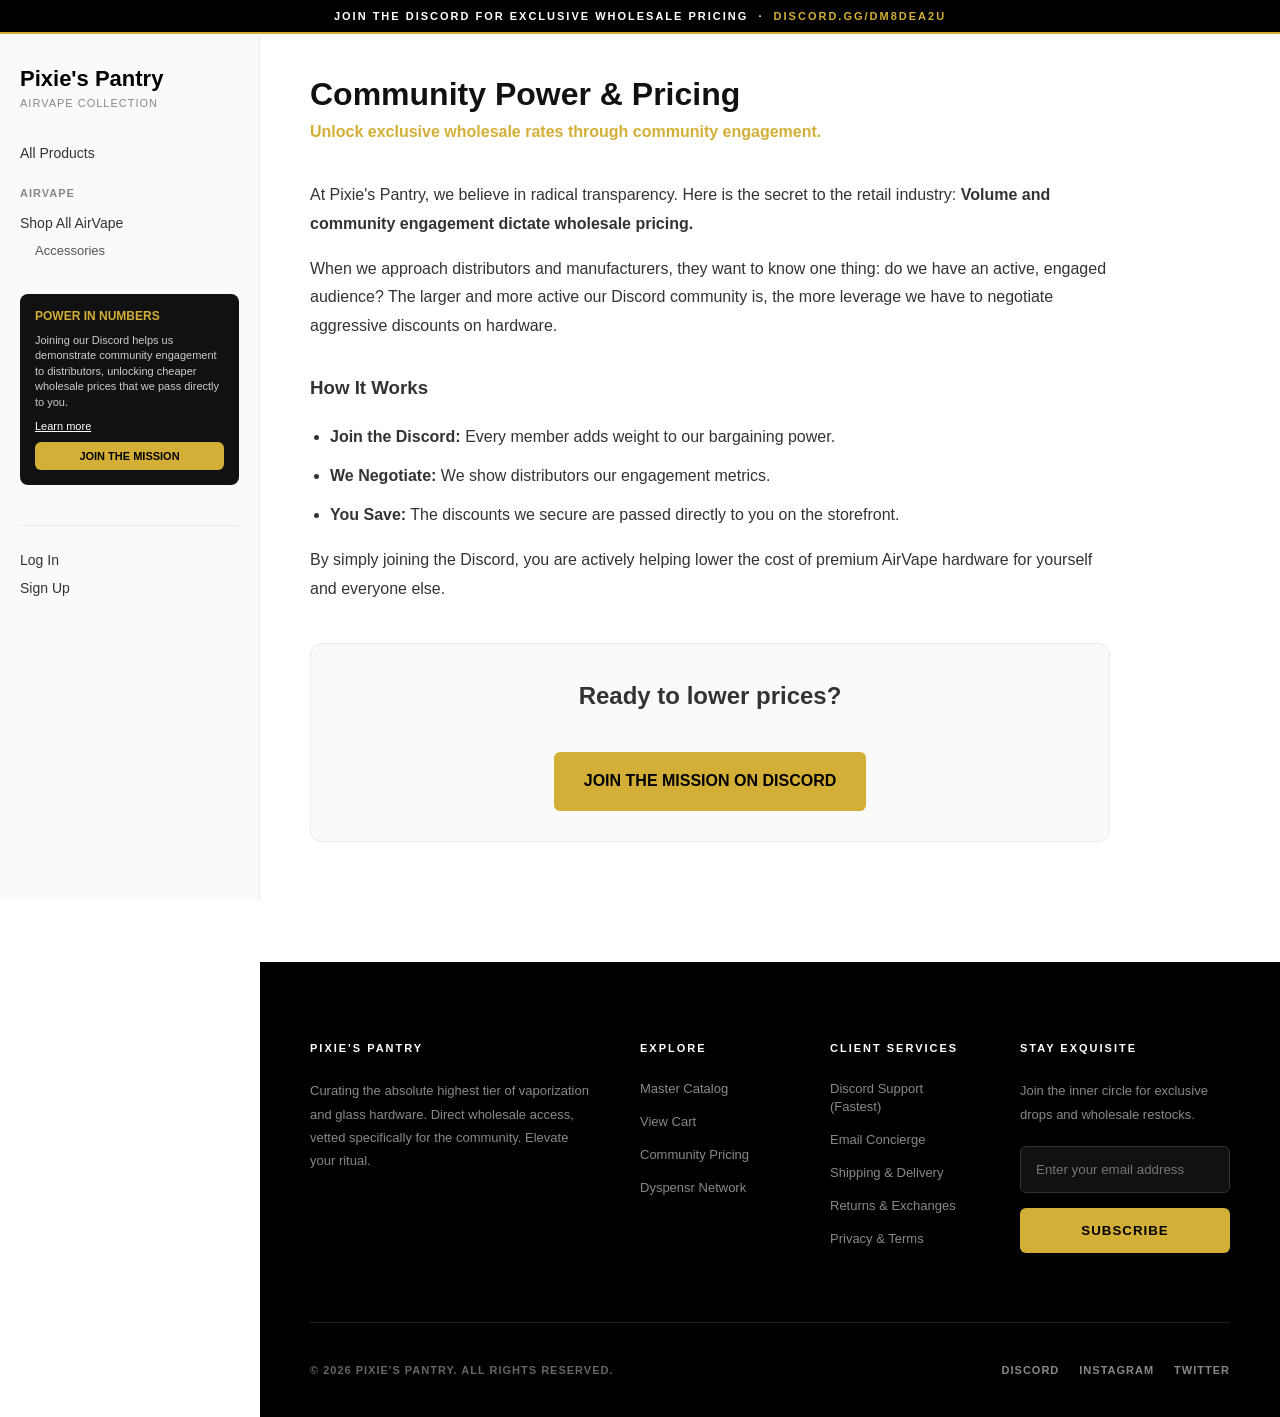
<file: community.html>
<!DOCTYPE html>
<html lang="en">
<head>
    <meta charset="UTF-8">
    <title>Community Power & Pricing | Pixie's Pantry</title>
    <link rel="stylesheet" href="css/style.css">
</head>
<body>
    <div class="banner">JOIN THE DISCORD FOR EXCLUSIVE WHOLESALE PRICING &nbsp;·&nbsp; <a href="https://discord.gg/dm8deA2u" target="_blank">DISCORD.GG/DM8DEa2U</a></div>
    
        <aside class="sidebar">
            <a href="index.html" class="sidebar-logo">Pixie's Pantry</a>
            <div class="sidebar-tagline">AirVape Collection</div>
            
            <a href="index.html" class="sidebar-link">All Products</a>
        
            <div class="sidebar-section">AirVape</div>
            <a href="airvape.html" class="sidebar-link">Shop All AirVape</a>
            <a href="categories/airvape-accessories.html" class="sidebar-link child">Accessories</a>
            <div class="sidebar-community">
                <h4>Power in Numbers</h4>
                <p>Joining our Discord helps us demonstrate community engagement to distributors, unlocking cheaper wholesale prices that we pass directly to you.</p>
                <a href="community.html" class="link">Learn more</a>
                <a href="https://discord.gg/dm8deA2u" target="_blank" class="btn" style="background: var(--gold); color: #000; padding: 8px; font-size: 11px; width: 100%; box-sizing: border-box;">Join the Mission</a>
            </div>

            <div class="sidebar-footer">
                <a href="login.html" class="sidebar-link">Log In</a>
                <a href="signup.html" class="sidebar-link">Sign Up</a>
            </div>
        </aside>
        
    <div class="main-wrapper">
        <main class="main-content" style="max-width: 800px;">
            <h1 class="page-title">Community Power & Pricing</h1>
            <div class="page-subtitle" style="color: var(--gold); font-weight: bold;">Unlock exclusive wholesale rates through community engagement.</div>
            
            <div style="font-size: 16px; line-height: 1.8; color: #333;">
                <p>At Pixie's Pantry, we believe in radical transparency. Here is the secret to the retail industry: <strong>Volume and community engagement dictate wholesale pricing.</strong></p>
                <p>When we approach distributors and manufacturers, they want to know one thing: do we have an active, engaged audience? The larger and more active our Discord community is, the more leverage we have to negotiate aggressive discounts on hardware.</p>
                <h3 style="margin-top: 30px; font-weight: 800;">How It Works</h3>
                <ul style="padding-left: 20px;">
                    <li style="margin-bottom: 10px;"><strong>Join the Discord:</strong> Every member adds weight to our bargaining power.</li>
                    <li style="margin-bottom: 10px;"><strong>We Negotiate:</strong> We show distributors our engagement metrics.</li>
                    <li style="margin-bottom: 10px;"><strong>You Save:</strong> The discounts we secure are passed directly to you on the storefront.</li>
                </ul>
                <p>By simply joining the Discord, you are actively helping lower the cost of premium AirVape hardware for yourself and everyone else.</p>
                <div style="margin-top: 40px; padding: 30px; background: #fafafa; border: 1px solid var(--border); border-radius: 12px; text-align: center;">
                    <h2 style="margin-top: 0;">Ready to lower prices?</h2>
                    <a href="https://discord.gg/dm8deA2u" target="_blank" class="btn" style="background: var(--gold); color: #000; font-size: 16px; padding: 15px 30px; margin-top: 15px;">Join the Mission on Discord</a>
                </div>
            </div>
        </main>
        
        <footer class="site-footer">
            <div class="footer-content">
                <div class="footer-col">
                    <h3>Pixie's Pantry</h3>
                    <p style="max-width: 300px;">Curating the absolute highest tier of vaporization and glass hardware. Direct wholesale access, vetted specifically for the community. Elevate your ritual.</p>
                </div>
                <div class="footer-col">
                    <h3>Explore</h3>
                    <ul>
                        <li><a href="index.html">Master Catalog</a></li>
                        <li><a href="javascript:void(0)" onclick="document.getElementById('cart-float').click()">View Cart</a></li>
                        <li><a href="community.html">Community Pricing</a></li>
                        <li><a href="https://dyspensr.com" target="_blank">Dyspensr Network</a></li>
                    </ul>
                </div>
                <div class="footer-col">
                    <h3>Client Services</h3>
                    <ul>
                        <li><a href="https://discord.gg/dm8deA2u" target="_blank">Discord Support (Fastest)</a></li>
                        <li><a href="mailto:admin@pixies-pantry.com">Email Concierge</a></li>
                        <li><a href="shipping.html">Shipping & Delivery</a></li>
                        <li><a href="refunds.html">Returns & Exchanges</a></li>
                        <li><a href="privacy.html">Privacy & Terms</a></li>
                    </ul>
                </div>
                <div class="footer-col">
                    <h3>Stay Exquisite</h3>
                    <p>Join the inner circle for exclusive drops and wholesale restocks.</p>
                    <form class="newsletter-form" action="https://formspree.io/f/xeoqkzdj" method="POST">
                        <input type="email" name="Newsletter Email" placeholder="Enter your email address" required>
                        <button type="submit">Subscribe</button>
                    </form>
                </div>
            </div>
            <div class="footer-bottom">
                <p>&copy; 2026 PIXIE'S PANTRY. ALL RIGHTS RESERVED.</p>
                <div class="footer-socials">
                    <a href="https://discord.gg/dm8deA2u" target="_blank">Discord</a>
                    <a href="#">Instagram</a>
                    <a href="#">Twitter</a>
                </div>
            </div>
        </footer>

    </div>
</body>
</html>
</file>
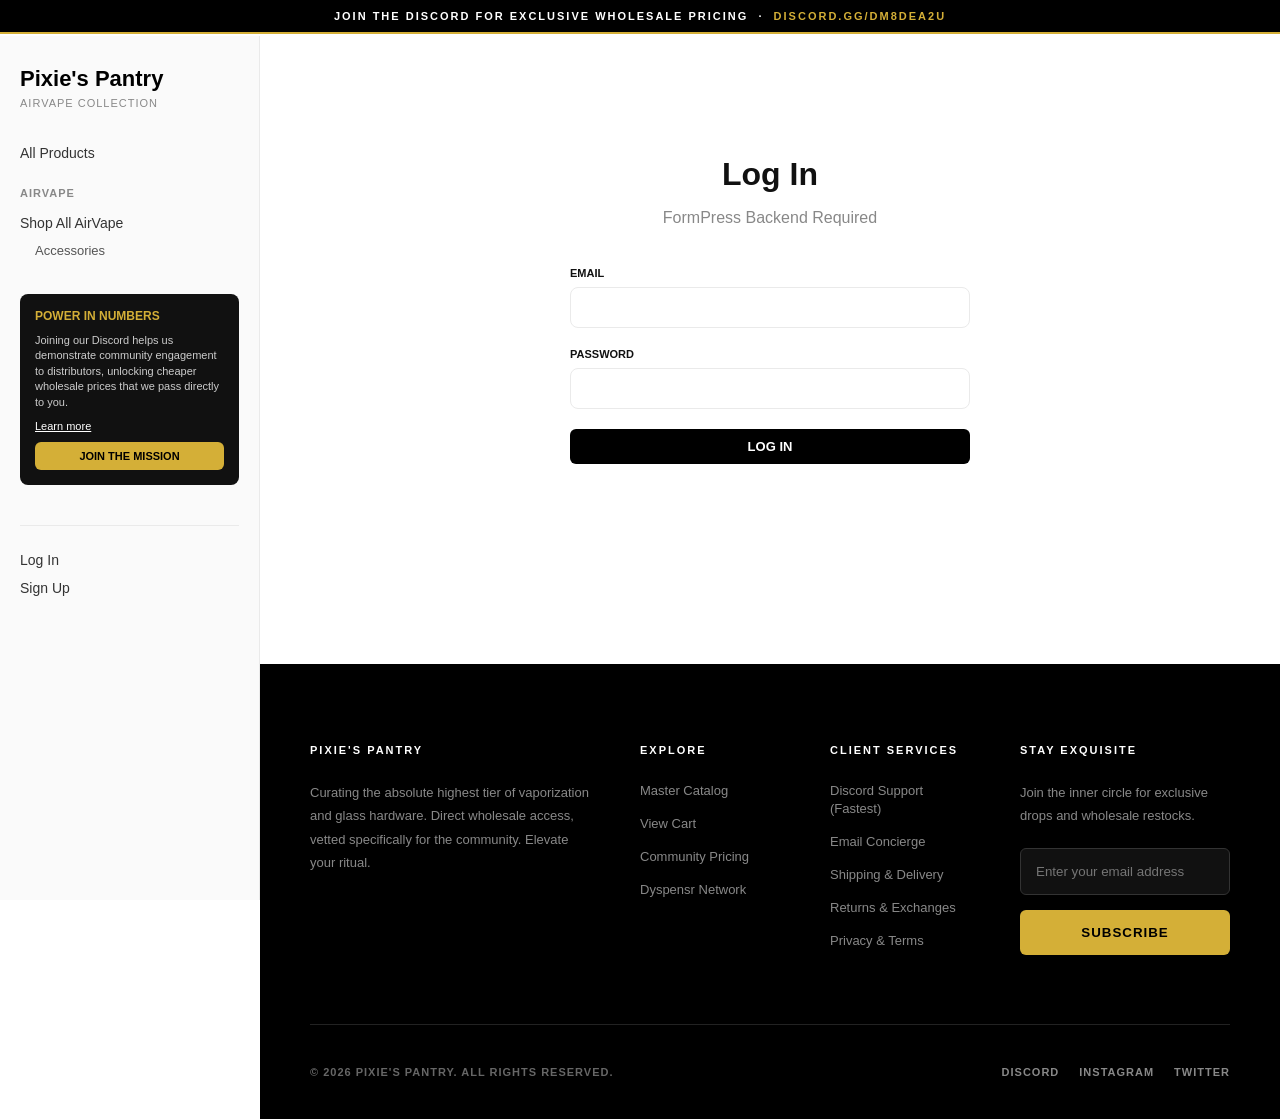
<file: login.html>
<!DOCTYPE html>
<html lang="en">
<head>
    <meta charset="UTF-8">
    <title>Account | Pixie's Pantry</title>
    <link rel="stylesheet" href="css/style.css">
    <style>
        .auth-container { max-width: 400px; margin: 80px auto; text-align: center; }
        .input-box { margin-bottom: 20px; text-align: left; }
        .input-box label { display: block; font-size: 11px; font-weight: 800; text-transform: uppercase; margin-bottom: 8px; }
        .input-box input { width: 100%; border: 1px solid var(--border); padding: 12px; border-radius: 8px; box-sizing: border-box; }
    </style>
</head>
<body>
    <div class="banner">JOIN THE DISCORD FOR EXCLUSIVE WHOLESALE PRICING &nbsp;·&nbsp; <a href="https://discord.gg/dm8deA2u" target="_blank">DISCORD.GG/DM8DEa2U</a></div>
    
        <aside class="sidebar">
            <a href="index.html" class="sidebar-logo">Pixie's Pantry</a>
            <div class="sidebar-tagline">AirVape Collection</div>
            
            <a href="index.html" class="sidebar-link">All Products</a>
        
            <div class="sidebar-section">AirVape</div>
            <a href="airvape.html" class="sidebar-link">Shop All AirVape</a>
            <a href="categories/airvape-accessories.html" class="sidebar-link child">Accessories</a>
            <div class="sidebar-community">
                <h4>Power in Numbers</h4>
                <p>Joining our Discord helps us demonstrate community engagement to distributors, unlocking cheaper wholesale prices that we pass directly to you.</p>
                <a href="community.html" class="link">Learn more</a>
                <a href="https://discord.gg/dm8deA2u" target="_blank" class="btn" style="background: var(--gold); color: #000; padding: 8px; font-size: 11px; width: 100%; box-sizing: border-box;">Join the Mission</a>
            </div>

            <div class="sidebar-footer">
                <a href="login.html" class="sidebar-link">Log In</a>
                <a href="signup.html" class="sidebar-link">Sign Up</a>
            </div>
        </aside>
        
    <div class="main-wrapper">
        <main class="main-content">
            <div class="auth-container">
                <h1 class="page-title">Log In</h1>
                <p class="page-subtitle">FormPress Backend Required</p>
                <div class="input-box"><label>Email</label><input type="email"></div>
                <div class="input-box"><label>Password</label><input type="password"></div>
                <button class="btn" style="width:100%">Log In</button>
            </div>
        </main>
        
        <footer class="site-footer">
            <div class="footer-content">
                <div class="footer-col">
                    <h3>Pixie's Pantry</h3>
                    <p style="max-width: 300px;">Curating the absolute highest tier of vaporization and glass hardware. Direct wholesale access, vetted specifically for the community. Elevate your ritual.</p>
                </div>
                <div class="footer-col">
                    <h3>Explore</h3>
                    <ul>
                        <li><a href="index.html">Master Catalog</a></li>
                        <li><a href="javascript:void(0)" onclick="document.getElementById('cart-float').click()">View Cart</a></li>
                        <li><a href="community.html">Community Pricing</a></li>
                        <li><a href="https://dyspensr.com" target="_blank">Dyspensr Network</a></li>
                    </ul>
                </div>
                <div class="footer-col">
                    <h3>Client Services</h3>
                    <ul>
                        <li><a href="https://discord.gg/dm8deA2u" target="_blank">Discord Support (Fastest)</a></li>
                        <li><a href="mailto:admin@pixies-pantry.com">Email Concierge</a></li>
                        <li><a href="shipping.html">Shipping & Delivery</a></li>
                        <li><a href="refunds.html">Returns & Exchanges</a></li>
                        <li><a href="privacy.html">Privacy & Terms</a></li>
                    </ul>
                </div>
                <div class="footer-col">
                    <h3>Stay Exquisite</h3>
                    <p>Join the inner circle for exclusive drops and wholesale restocks.</p>
                    <form class="newsletter-form" action="https://formspree.io/f/xeoqkzdj" method="POST">
                        <input type="email" name="Newsletter Email" placeholder="Enter your email address" required>
                        <button type="submit">Subscribe</button>
                    </form>
                </div>
            </div>
            <div class="footer-bottom">
                <p>&copy; 2026 PIXIE'S PANTRY. ALL RIGHTS RESERVED.</p>
                <div class="footer-socials">
                    <a href="https://discord.gg/dm8deA2u" target="_blank">Discord</a>
                    <a href="#">Instagram</a>
                    <a href="#">Twitter</a>
                </div>
            </div>
        </footer>

    </div>
</body>
</html>
</file>
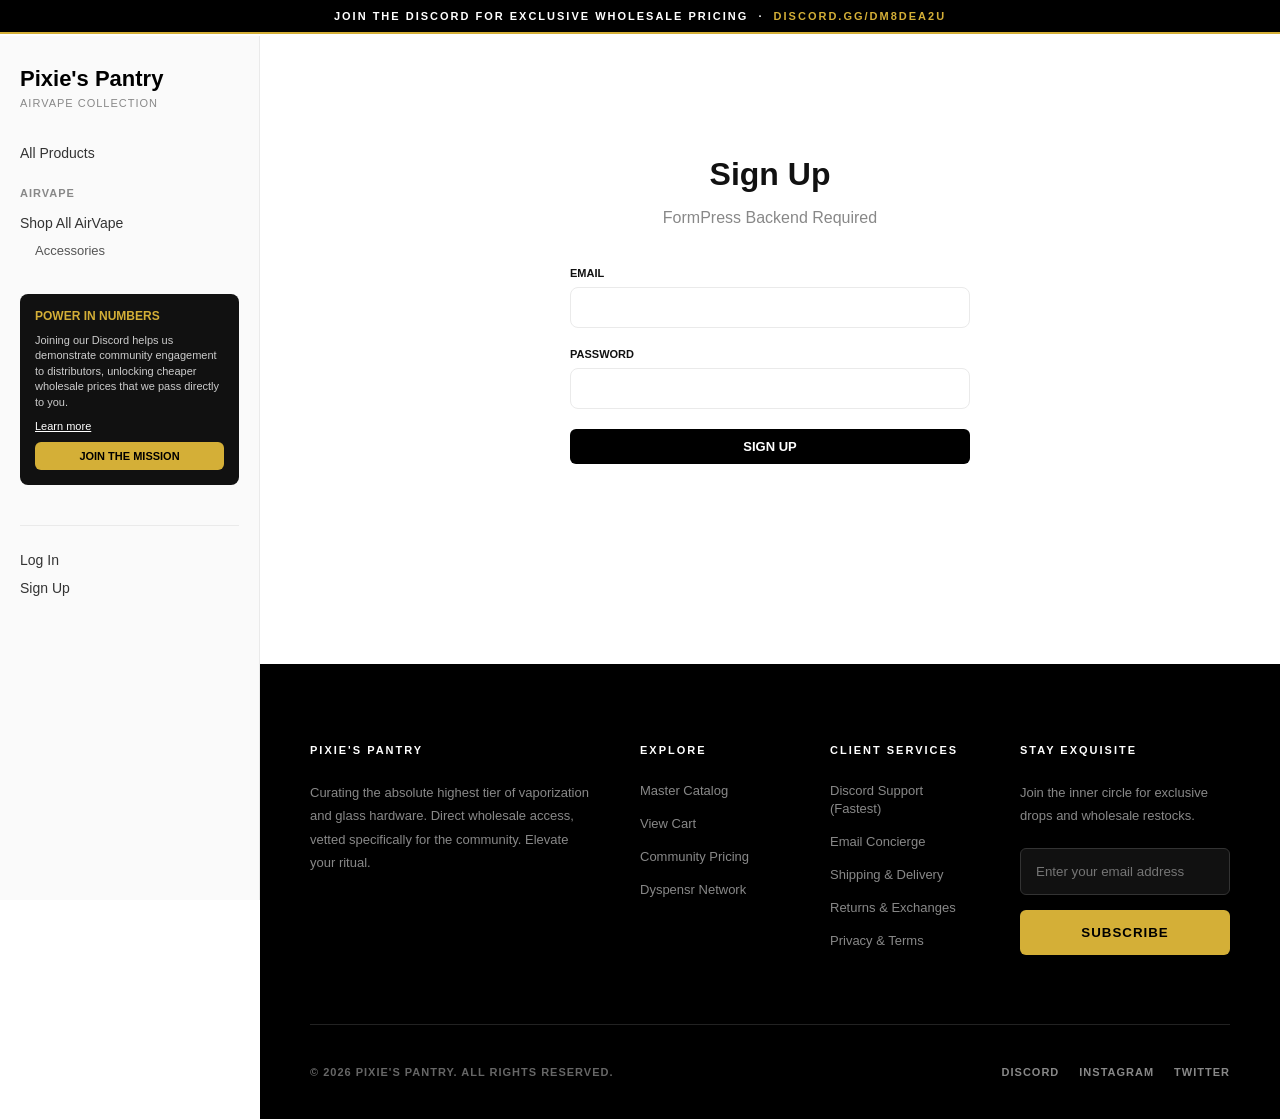
<file: signup.html>
<!DOCTYPE html>
<html lang="en">
<head>
    <meta charset="UTF-8">
    <title>Account | Pixie's Pantry</title>
    <link rel="stylesheet" href="css/style.css">
    <style>
        .auth-container { max-width: 400px; margin: 80px auto; text-align: center; }
        .input-box { margin-bottom: 20px; text-align: left; }
        .input-box label { display: block; font-size: 11px; font-weight: 800; text-transform: uppercase; margin-bottom: 8px; }
        .input-box input { width: 100%; border: 1px solid var(--border); padding: 12px; border-radius: 8px; box-sizing: border-box; }
    </style>
</head>
<body>
    <div class="banner">JOIN THE DISCORD FOR EXCLUSIVE WHOLESALE PRICING &nbsp;·&nbsp; <a href="https://discord.gg/dm8deA2u" target="_blank">DISCORD.GG/DM8DEa2U</a></div>
    
        <aside class="sidebar">
            <a href="index.html" class="sidebar-logo">Pixie's Pantry</a>
            <div class="sidebar-tagline">AirVape Collection</div>
            
            <a href="index.html" class="sidebar-link">All Products</a>
        
            <div class="sidebar-section">AirVape</div>
            <a href="airvape.html" class="sidebar-link">Shop All AirVape</a>
            <a href="categories/airvape-accessories.html" class="sidebar-link child">Accessories</a>
            <div class="sidebar-community">
                <h4>Power in Numbers</h4>
                <p>Joining our Discord helps us demonstrate community engagement to distributors, unlocking cheaper wholesale prices that we pass directly to you.</p>
                <a href="community.html" class="link">Learn more</a>
                <a href="https://discord.gg/dm8deA2u" target="_blank" class="btn" style="background: var(--gold); color: #000; padding: 8px; font-size: 11px; width: 100%; box-sizing: border-box;">Join the Mission</a>
            </div>

            <div class="sidebar-footer">
                <a href="login.html" class="sidebar-link">Log In</a>
                <a href="signup.html" class="sidebar-link">Sign Up</a>
            </div>
        </aside>
        
    <div class="main-wrapper">
        <main class="main-content">
            <div class="auth-container">
                <h1 class="page-title">Sign Up</h1>
                <p class="page-subtitle">FormPress Backend Required</p>
                <div class="input-box"><label>Email</label><input type="email"></div>
                <div class="input-box"><label>Password</label><input type="password"></div>
                <button class="btn" style="width:100%">Sign Up</button>
            </div>
        </main>
        
        <footer class="site-footer">
            <div class="footer-content">
                <div class="footer-col">
                    <h3>Pixie's Pantry</h3>
                    <p style="max-width: 300px;">Curating the absolute highest tier of vaporization and glass hardware. Direct wholesale access, vetted specifically for the community. Elevate your ritual.</p>
                </div>
                <div class="footer-col">
                    <h3>Explore</h3>
                    <ul>
                        <li><a href="index.html">Master Catalog</a></li>
                        <li><a href="javascript:void(0)" onclick="document.getElementById('cart-float').click()">View Cart</a></li>
                        <li><a href="community.html">Community Pricing</a></li>
                        <li><a href="https://dyspensr.com" target="_blank">Dyspensr Network</a></li>
                    </ul>
                </div>
                <div class="footer-col">
                    <h3>Client Services</h3>
                    <ul>
                        <li><a href="https://discord.gg/dm8deA2u" target="_blank">Discord Support (Fastest)</a></li>
                        <li><a href="mailto:admin@pixies-pantry.com">Email Concierge</a></li>
                        <li><a href="shipping.html">Shipping & Delivery</a></li>
                        <li><a href="refunds.html">Returns & Exchanges</a></li>
                        <li><a href="privacy.html">Privacy & Terms</a></li>
                    </ul>
                </div>
                <div class="footer-col">
                    <h3>Stay Exquisite</h3>
                    <p>Join the inner circle for exclusive drops and wholesale restocks.</p>
                    <form class="newsletter-form" action="https://formspree.io/f/xeoqkzdj" method="POST">
                        <input type="email" name="Newsletter Email" placeholder="Enter your email address" required>
                        <button type="submit">Subscribe</button>
                    </form>
                </div>
            </div>
            <div class="footer-bottom">
                <p>&copy; 2026 PIXIE'S PANTRY. ALL RIGHTS RESERVED.</p>
                <div class="footer-socials">
                    <a href="https://discord.gg/dm8deA2u" target="_blank">Discord</a>
                    <a href="#">Instagram</a>
                    <a href="#">Twitter</a>
                </div>
            </div>
        </footer>

    </div>
</body>
</html>
</file>
<file: css/style.css>
:root { --primary: #111; --gold: #d4af37; --bg: #fff; --muted: #888; --border: #eaeaea; --sidebar-w: 260px; }
    body { font-family: 'Helvetica Neue', Arial, sans-serif; background: var(--bg); color: var(--primary); margin: 0; padding: 0; }
    .sidebar { position: fixed; width: var(--sidebar-w); left: 0; top: 0; bottom: 0; background: #fafafa; border-right: 1px solid var(--border); overflow-y: auto; padding: 30px 20px; box-sizing: border-box; }
    .sidebar-logo { font-size: 22px; font-weight: 800; text-decoration: none; color: #000; display: block; margin-bottom: 5px; }
    .sidebar-tagline { font-size: 11px; text-transform: uppercase; color: var(--muted); letter-spacing: 1px; margin-bottom: 30px; }
    .sidebar-section { font-size: 11px; font-weight: 800; text-transform: uppercase; letter-spacing: 1px; margin: 20px 0 10px; color: var(--muted); }
    .sidebar-link { display: block; padding: 6px 0; color: #333; text-decoration: none; font-size: 14px; font-weight: 500; }
    .sidebar-link:hover, .sidebar-link.active { color: var(--gold); }
    .sidebar-link.child { padding-left: 15px; font-size: 13px; color: #555; }
    .sidebar-footer { margin-top: 40px; padding-top: 20px; border-top: 1px solid var(--border); }
    
    .sidebar-community { margin-top: 30px; padding: 15px; background: #111; color: #fff; border-radius: 8px; }
    .sidebar-community h4 { margin: 0 0 10px; font-size: 12px; color: var(--gold); text-transform: uppercase; }
    .sidebar-community p { font-size: 11px; line-height: 1.4; margin: 0 0 10px; color: #ccc; }
    .sidebar-community a.link { color: #fff; font-size: 11px; text-decoration: underline; display: block; margin-bottom: 10px; }
    
    .main-wrapper { margin-left: var(--sidebar-w); min-height: 100vh; display: flex; flex-direction: column; }
    .main-content { padding: 40px 50px; flex: 1; }
    
    .page-title { font-size: 32px; font-weight: 800; margin: 0 0 10px; }
    .page-subtitle { color: var(--muted); margin-bottom: 40px; }
    
    .grid { display: grid; grid-template-columns: repeat(auto-fill, minmax(280px, 1fr)); gap: 30px; }
    .card { border: 1px solid var(--border); border-radius: 12px; overflow: hidden; background: #fff; transition: transform 0.2s, box-shadow 0.2s; display: flex; flex-direction: column; cursor: pointer; }
    .card:hover { transform: translateY(-3px); box-shadow: 0 10px 20px rgba(0,0,0,0.05); border-color: #ddd; }
    .card-img { width: 100%; height: 280px; object-fit: contain; padding: 20px; box-sizing: border-box; background: #fdfdfd; border-bottom: 1px solid var(--border); }
    .card-body { padding: 20px; flex: 1; display: flex; flex-direction: column; }
    .card-brand { font-size: 11px; text-transform: uppercase; color: var(--muted); letter-spacing: 1px; margin-bottom: 5px; }
    .card-title { font-size: 16px; font-weight: 600; margin: 0 0 10px; flex: 1; line-height: 1.4; }
    .card-price { font-size: 18px; font-weight: 700; color: var(--gold); margin-bottom: 15px; }
    
    .btn { display: inline-block; background: #000; color: #fff; padding: 10px 20px; border-radius: 6px; text-decoration: none; font-size: 13px; font-weight: 700; text-transform: uppercase; text-align: center; border: none; cursor: pointer; transition: background 0.2s; }
    .btn:hover { background: var(--gold); color: #000; }
    .btn-outline { background: transparent; color: #000; border: 1px solid #000; }
    .btn-outline:hover { background: #000; color: #fff; }
    .btn-danger { background: #ff4444; color: #fff; }
    .btn-danger:hover { background: #cc0000; }
    
    .input-box { margin-bottom: 15px; text-align: left; }
    .input-box label { display: block; font-size: 11px; font-weight: 800; text-transform: uppercase; margin-bottom: 6px; }
    .input-box input { width: 100%; border: 1px solid var(--border); padding: 10px; border-radius: 6px; box-sizing: border-box; font-family: inherit; }
    
    .modal-overlay { position: fixed; top: 0; left: 0; right: 0; bottom: 0; background: rgba(0,0,0,0.5); z-index: 1000; display: none; align-items: center; justify-content: center; backdrop-filter: blur(4px); }
    .modal-overlay.active { display: flex; }
    .modal { background: #fff; width: 90%; max-width: 1000px; max-height: 90vh; border-radius: 16px; display: flex; overflow: hidden; position: relative; box-shadow: 0 20px 50px rgba(0,0,0,0.2); }
    .modal-close { position: absolute; top: 20px; right: 20px; background: #f0f0f0; border: none; width: 36px; height: 36px; border-radius: 50%; font-size: 20px; cursor: pointer; z-index: 10; display: flex; align-items: center; justify-content: center; }
    .modal-close:hover { background: #e0e0e0; }
    
    .modal-left { width: 50%; background: #fdfdfd; padding: 40px; border-right: 1px solid var(--border); position: relative; }
    .modal-main-img { width: 100%; height: 400px; object-fit: contain; margin-bottom: 20px; }
    .modal-right { width: 50%; padding: 40px; overflow-y: auto; max-height: 90vh; }
    .modal-brand { font-size: 12px; text-transform: uppercase; color: var(--muted); letter-spacing: 1px; margin-bottom: 5px; }
    .modal-title { font-size: 28px; font-weight: 800; margin: 0 0 15px; }
    .modal-price { font-size: 24px; font-weight: 700; color: var(--gold); margin-bottom: 25px; }
    .modal-desc { font-size: 15px; line-height: 1.6; color: #444; margin-bottom: 30px; }
    .modal-desc p { margin-top: 0; }
    .variant-label { font-size: 12px; font-weight: 800; text-transform: uppercase; margin-bottom: 10px; display: block; }
    .swatch-group { display: flex; flex-wrap: wrap; gap: 10px; margin-bottom: 30px; }
    .swatch { border: 1px solid #ddd; padding: 8px 16px; border-radius: 6px; cursor: pointer; font-size: 13px; font-weight: 600; background: #fff; transition: all 0.2s; }
    .swatch:hover { border-color: #aaa; }
    .swatch.selected { border-color: #000; background: #000; color: #fff; }
    .modal-buy-btn { width: 100%; padding: 15px; font-size: 15px; border-radius: 8px; }
    
    .site-footer { background-color: #000; color: #fff; padding: 80px 50px 30px; margin-top: 80px; font-family: 'Helvetica Neue', Arial, sans-serif; }
    .footer-content { display: grid; grid-template-columns: 2fr 1fr 1fr 1.5fr; gap: 50px; max-width: 1400px; margin: 0 auto; border-bottom: 1px solid #222; padding-bottom: 60px; }
    .footer-col h3 { color: #fff; font-size: 11px; text-transform: uppercase; letter-spacing: 2px; font-weight: 600; margin: 0 0 25px; }
    .footer-col p { color: #888; font-size: 13px; line-height: 1.8; margin: 0 0 10px; }
    .footer-col ul { list-style: none; padding: 0; margin: 0; }
    .footer-col ul li { margin-bottom: 15px; }
    .footer-col ul li a { color: #888; text-decoration: none; font-size: 13px; transition: 0.3s; }
    .footer-col ul li a:hover { color: var(--gold); }
    .newsletter-form { display: flex; flex-direction: column; gap: 15px; margin-top: 20px; }
    .newsletter-form input { padding: 15px; background: #111; border: 1px solid #333; color: #fff; border-radius: 6px; outline: none; font-family: inherit; }
    .newsletter-form input:focus { border-color: var(--gold); }
    .newsletter-form button { padding: 15px; background: var(--gold); color: #000; border: none; border-radius: 6px; font-weight: 800; cursor: pointer; text-transform: uppercase; letter-spacing: 1px; transition: 0.3s; font-family: inherit; }
    .newsletter-form button:hover { background: #fff; }
    .footer-bottom { display: flex; justify-content: space-between; align-items: center; max-width: 1400px; margin: 30px auto 0; font-size: 11px; color: #666; letter-spacing: 1px; text-transform: uppercase; font-weight: 800; }
    .footer-socials { display: flex; gap: 20px; }
    .footer-socials a { color: #888; text-decoration: none; transition: 0.3s; }
    .footer-socials a:hover { color: var(--gold); }
    
    @media (max-width: 992px) {
        .site-footer { padding: 60px 30px 30px; }
        .footer-content { grid-template-columns: 1fr 1fr; gap: 40px; }
        .footer-bottom { flex-direction: column; gap: 20px; text-align: center; }
    }
    @media (max-width: 600px) {
        .footer-content { grid-template-columns: 1fr; gap: 40px; }
    }

    .age-gate-overlay { position: fixed; top: 0; left: 0; right: 0; bottom: 0; background: #000; z-index: 99999; display: flex; align-items: center; justify-content: center; padding: 20px; }
    .age-gate-box { max-width: 480px; width: 100%; text-align: center; }
    .age-gate-logo { font-size: 28px; font-weight: 900; color: #fff; letter-spacing: -1px; margin-bottom: 8px; }
    .age-gate-logo span { color: var(--gold); }
    .age-gate-tagline { font-size: 11px; text-transform: uppercase; letter-spacing: 2px; color: #888; margin-bottom: 50px; }
    .age-gate-heading { font-size: 13px; font-weight: 900; text-transform: uppercase; letter-spacing: 2px; color: #888; margin-bottom: 15px; }
    .age-gate-title { font-size: 38px; font-weight: 900; color: #fff; margin: 0 0 20px; line-height: 1.1; }
    .age-gate-subtitle { font-size: 15px; color: #888; line-height: 1.6; margin-bottom: 40px; }
    .age-gate-buttons { display: flex; gap: 15px; justify-content: center; flex-wrap: wrap; }
    .age-gate-yes { background: var(--gold); color: #000; border: none; padding: 16px 40px; font-size: 14px; font-weight: 900; text-transform: uppercase; letter-spacing: 1px; border-radius: 8px; cursor: pointer; transition: 0.2s; }
    .age-gate-yes:hover { background: #fff; }
    .age-gate-no { background: transparent; color: #555; border: 1px solid #333; padding: 16px 40px; font-size: 14px; font-weight: 900; text-transform: uppercase; letter-spacing: 1px; border-radius: 8px; cursor: pointer; transition: 0.2s; }
    .age-gate-no:hover { border-color: #555; color: #888; }
    .age-gate-disclaimer { font-size: 11px; color: #444; margin-top: 30px; line-height: 1.6; }

    .banner { background: #000; color: #fff; text-align: center; padding: 10px; font-size: 11px; font-weight: 900; letter-spacing: 2px; position: fixed; top: 0; left: 0; right: 0; z-index: 1000; text-transform: uppercase; border-bottom: 2px solid var(--gold); }
    .banner a { color: var(--gold); text-decoration: none; transition: 0.3s; }
    .banner a:hover { color: #fff; }
    .sidebar { top: 36px; }
    .main-wrapper { margin-top: 36px; }
    @media (max-width: 900px) { .sidebar { top: 0; } }

    .cart-float { position: fixed; bottom: 30px; right: 30px; background: #000; color: #fff; width: 64px; height: 64px; border-radius: 50%; display: flex; align-items: center; justify-content: center; font-size: 24px; cursor: pointer; box-shadow: 0 10px 25px rgba(0,0,0,0.3); z-index: 900; transition: transform 0.2s; border: 2px solid var(--gold); }
    .cart-float:hover { transform: scale(1.05); }
    .cart-badge { position: absolute; top: -5px; right: -5px; background: red; color: white; font-size: 13px; font-weight: bold; width: 24px; height: 24px; border-radius: 50%; display: none; align-items: center; justify-content: center; box-shadow: 0 2px 5px rgba(0,0,0,0.2); }
    
    .cart-modal { max-width: 600px; width: 100%; flex-direction: column; padding: 30px; }
    .cart-items-container { overflow-y: auto; max-height: 50vh; margin-top: 20px; margin-bottom: 20px; padding-right: 10px; }
    .cart-item { display: flex; align-items: center; border-bottom: 1px solid var(--border); padding: 15px 0; }
    .cart-item-img { width: 60px; height: 60px; object-fit: contain; background: #fdfdfd; border: 1px solid var(--border); border-radius: 6px; margin-right: 15px; }
    .cart-item-info { flex: 1; }
    .cart-item-title { font-size: 14px; font-weight: bold; margin: 0 0 5px; }
    .cart-item-variant { font-size: 12px; color: var(--muted); margin: 0 0 5px; }
    .cart-item-price { font-size: 14px; font-weight: bold; color: var(--gold); }
    .cart-item-controls { display: flex; align-items: center; gap: 10px; }
    .qty-btn { background: #eee; border: none; width: 28px; height: 28px; border-radius: 4px; cursor: pointer; font-weight: bold; display:flex; align-items:center; justify-content:center; }
    .qty-btn:hover { background: #ddd; }
    .remove-btn { color: red; background: none; border: none; cursor: pointer; font-size: 12px; text-decoration: underline; padding: 5px; }
    .cart-total-row { display: flex; justify-content: space-between; align-items: center; font-size: 20px; font-weight: bold; margin-bottom: 20px; border-top: 2px solid #000; padding-top: 20px; }
    
    @media (max-width: 900px) {
        .sidebar { transform: translateX(-100%); z-index: 100; transition: transform 0.3s; }
        .main-wrapper { margin-left: 0; }
        .modal { flex-direction: column; overflow-y: auto; }
        .modal-left, .modal-right { width: 100%; }
        .modal-left { border-right: none; border-bottom: 1px solid var(--border); padding: 20px; }
        .modal-main-img { height: 300px; }
        .modal-right { max-height: none; padding: 20px; }
        .cart-float { bottom: 20px; right: 20px; }
    }
</file>
